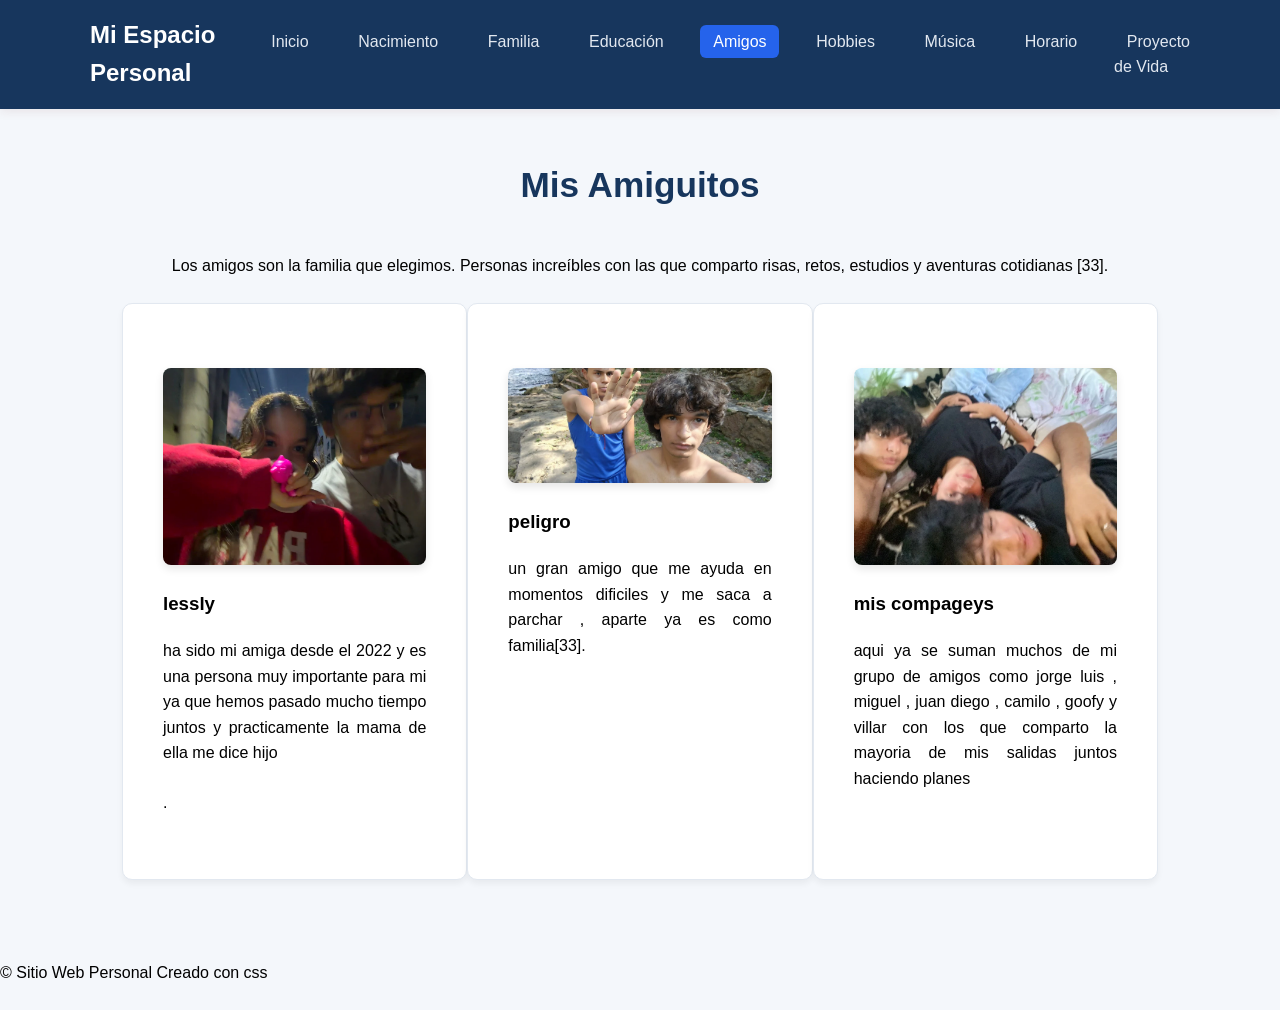
<file: amigos.html>
<!DOCTYPE html>
<html lang="es">
<head>
    <meta charset="UTF-8">
    <meta name="viewport" content="width=device-width, initial-scale=1.0">
    <title>Mis Mejores Amigos - Mi Sitio Web Personal</title>
    <link rel="stylesheet" href="style.css">
    <!-- Enlaces a Google Fonts para Tipografía Elegante de Alta Legibilidad -->
    <link rel="preconnect" href="https://fonts.googleapis.com">
    <link rel="preconnect" href="https://fonts.gstatic.com" crossorigin>
    <link href="https://fonts.googleapis.com/css2?family=Montserrat:wght@400;500;700&family=Poppins:wght@400;500;700&display=swap" rel="stylesheet">
</head>
<body>

    <!-- Encabezado con menú de navegación flexible -->
    <header>
        <div class="nav-container">
            <a href="index.html" class="logo">Mi Espacio Personal</a>
            <nav>
                <ul class="nav-menu">
                <li><a href="index.html">Inicio</a></li>
                <li><a href="nacimiento.html">Nacimiento</a></li>
                <li><a href="familia.html">Familia</a></li>
                <li><a href="educacion.html">Educación</a></li>
                <li><a href="amigos.html" class="active">Amigos</a></li>
                <li><a href="hobbies.html">Hobbies</a></li>
                <li><a href="musica.html">Música</a></li>
                <li><a href="horario.html">Horario</a></li>
                <li><a href="proyecto_vida.html">Proyecto de Vida</a></li>
                </ul>
            </nav>
        </div>
    </header>


    <main class="container">
        <h1 class="section-title">Mis Amiguitos</h1>
        <p style="text-align: center;">Los amigos son la familia que elegimos. Personas increíbles con las que comparto risas, retos, estudios y aventuras cotidianas [33].</p>
        
        <!-- Galería responsiva usando CSS Grid para alinear tarjetas perfectamente [33, 110] -->
        <ul class="grid-gallery">
            <li class="card">
                <img src="img/lely" alt="1">
                <h3>lessly </h3>
                <p> ha sido mi amiga desde el 2022 y es una persona muy importante para mi ya que hemos pasado mucho tiempo  juntos y practicamente la mama de ella me dice hijo</p>.</p>
            </li>
            
            <li class="card">
                <img src="img/peligro" alt="2">
                <h3>peligro</h3>
                <p>un gran amigo que  me ayuda en momentos dificiles y me saca a parchar , aparte ya es como familia[33].</p>
            </li>
            
            <li class="card">
                <img src="img/foto1" alt="3">
                <h3>mis compageys</h3>
                <p>aqui ya se suman muchos de mi grupo de amigos como jorge luis , miguel , juan diego , camilo , goofy y villar con los que comparto la mayoria de mis salidas juntos haciendo planes </p>
            </li>
        </ul>
    </main>


    <!-- Pie de página elegante y unificado -->
    <footer>
        <p>&copy;  Sitio Web Personal Creado con css   </p>
    </footer>
    
</body>
</html>
</file>
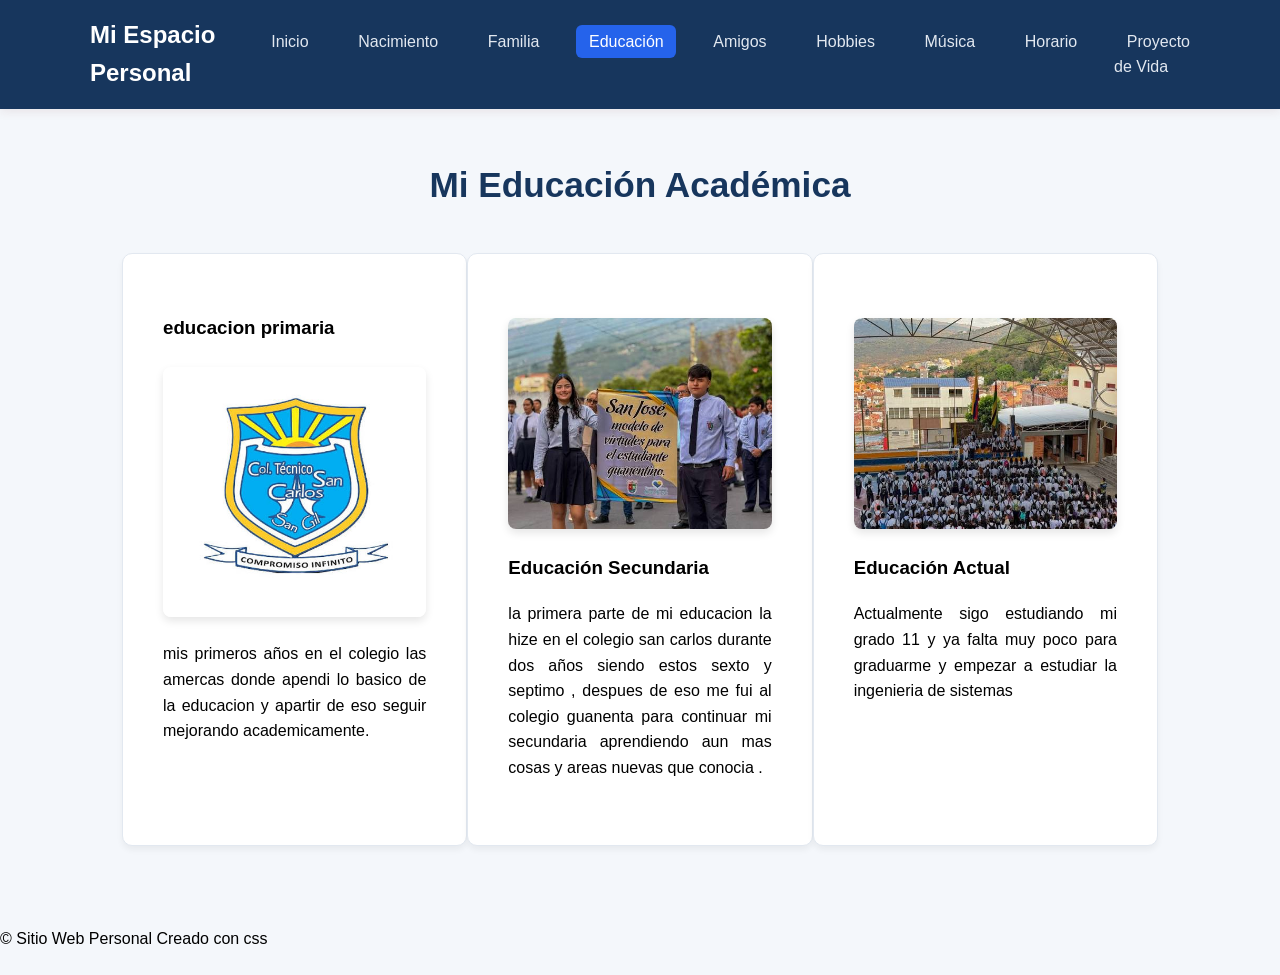
<file: educacion.html>
<!DOCTYPE html>
<html lang="es">
<head>
    <meta charset="UTF-8">
    <meta name="viewport" content="width=device-width, initial-scale=1.0">
    <title>Mi Educación - Mi Sitio Web Personal</title>
    <link rel="stylesheet" href="style.css">
    <!-- Enlaces a Google Fonts para Tipografía Elegante de Alta Legibilidad -->
    <link rel="preconnect" href="https://fonts.googleapis.com">
    <link rel="preconnect" href="https://fonts.gstatic.com" crossorigin>
    <link href="https://fonts.googleapis.com/css2?family=Montserrat:wght@400;500;700&family=Poppins:wght@400;500;700&display=swap" rel="stylesheet">
</head>
<body>

    <!-- Encabezado con menú de navegación flexible -->
    <header>
        <div class="nav-container">
            <a href="index.html" class="logo">Mi Espacio Personal</a>
            <nav>
                <ul class="nav-menu">
                <li><a href="index.html">Inicio</a></li>
                <li><a href="nacimiento.html">Nacimiento</a></li>
                <li><a href="familia.html">Familia</a></li>
                <li><a href="educacion.html" class="active">Educación</a></li>
                <li><a href="amigos.html">Amigos</a></li>
                <li><a href="hobbies.html">Hobbies</a></li>
                <li><a href="musica.html">Música</a></li>
                <li><a href="horario.html">Horario</a></li>
                <li><a href="proyecto_vida.html">Proyecto de Vida</a></li>
                </ul>
            </nav>
        </div>
    </header>


    <main class="container">
        <h1 class="section-title">Mi Educación Académica</h1>
        <!-- Cuadrícula responsiva que se adapta automáticamente al espacio disponible usando CSS Grid [110, 111] -->
        <div class="grid-gallery">
            <div class="card">
                <h3>educacion primaria</h3>
                <img src="img/sancarlos.jpeg" >
                <p>mis primeros años en el colegio las amercas donde apendi lo basico de la educacion y apartir  de eso seguir mejorando academicamente.</p>
            </div>
            
            <div class="card">
                <img src="img/e.jpeg" >
                <h3>Educación Secundaria</h3>
                <p>la primera parte de  mi educacion la hize en el colegio san carlos durante dos años siendo estos sexto y septimo , despues de eso me fui al colegio guanenta para continuar mi secundaria aprendiendo aun mas cosas y areas nuevas que conocia .</p>
            </div>
            
            <div class="card">
                <img src="img/actividades.jpeg" >
                <h3>Educación Actual</h3>
                <p>Actualmente sigo estudiando mi grado 11 y ya falta muy poco para graduarme  y empezar a estudiar   la ingenieria de sistemas  </p>
            </div>
        </div>
    </main>


    <!-- Pie de página elegante y unificado -->
    <footer>
        <p>&copy;  Sitio Web Personal Creado con css   </p>
    </footer>
    
</body>
</html>
</file>
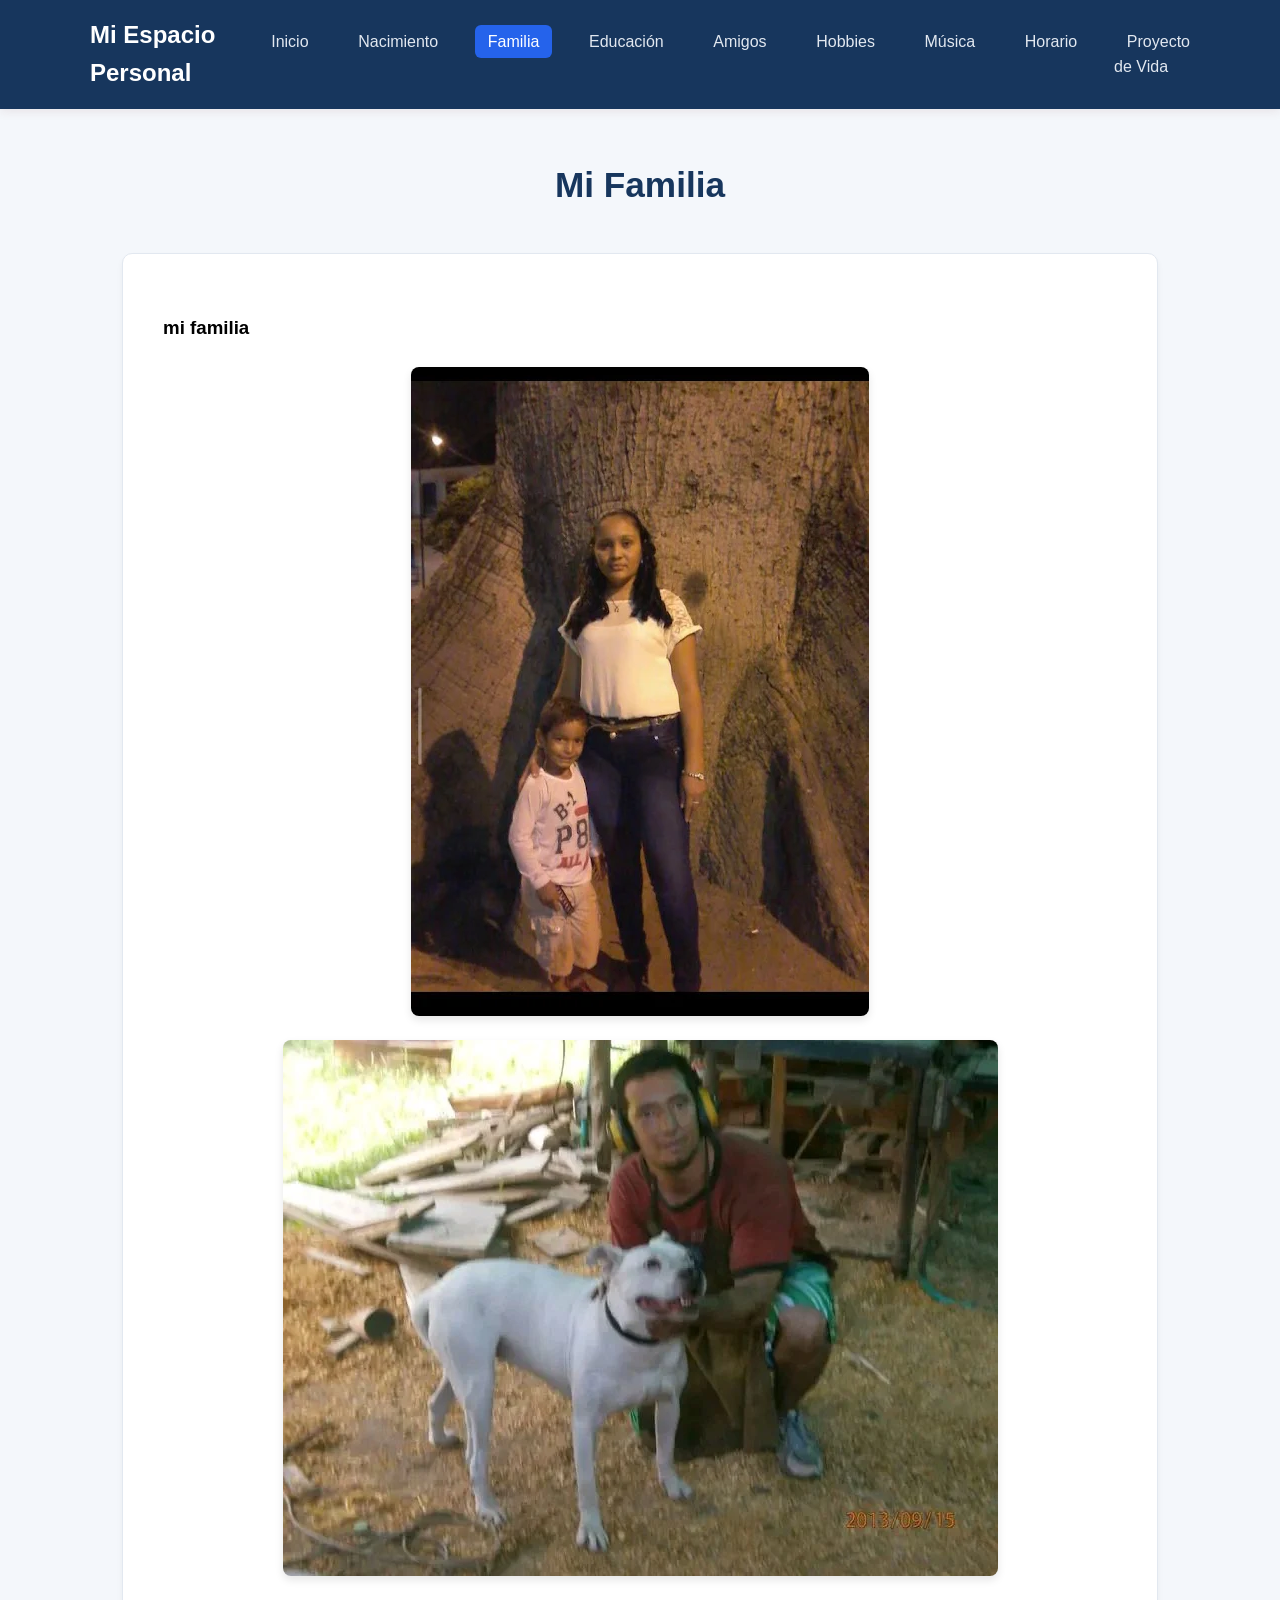
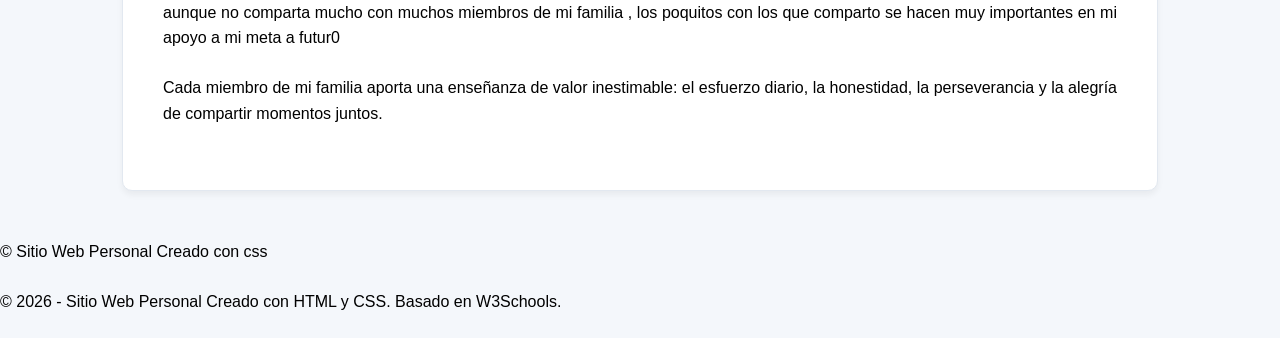
<file: familia.html>
<!DOCTYPE html>
<html lang="es">
<head>
    <meta charset="UTF-8">
    <meta name="viewport" content="width=device-width, initial-scale=1.0">
    <title>Mi Familia - Mi Sitio Web Personal</title>
    <link rel="stylesheet" href="style.css">
    <!-- Enlaces a Google Fonts para Tipografía Elegante de Alta Legibilidad -->
    <link rel="preconnect" href="https://fonts.googleapis.com">
    <link rel="preconnect" href="https://fonts.gstatic.com" crossorigin>
    <link href="https://fonts.googleapis.com/css2?family=Montserrat:wght@400;500;700&family=Poppins:wght@400;500;700&display=swap" rel="stylesheet">
</head>
<body>

    <!-- Encabezado con menú de navegación flexible -->
    <header>
        <div class="nav-container">
            <a href="index.html" class="logo">Mi Espacio Personal</a>
            <nav>
                <ul class="nav-menu">
                <li><a href="index.html">Inicio</a></li>
                <li><a href="nacimiento.html">Nacimiento</a></li>
                <li><a href="familia.html" class="active">Familia</a></li>
                <li><a href="educacion.html">Educación</a></li>
                <li><a href="amigos.html">Amigos</a></li>
                <li><a href="hobbies.html">Hobbies</a></li>
                <li><a href="musica.html">Música</a></li>
                <li><a href="horario.html">Horario</a></li>
                <li><a href="proyecto_vida.html">Proyecto de Vida</a></li>
                </ul>
            </nav>
        </div>
    </header>


    <main class="container">
        <h1 class="section-title">Mi Familia</h1>
        <div class="card">
            <h3>mi familia </h3>
            <!-- Imagen responsiva (max-width: 100% y height: auto) [19, 33, 111] -->
            <img src="img/mama" alt="Mi Familia">
            <img src="img/papa" alt="mi familia">
            <p>aunque no comparta mucho con muchos miembros de mi familia , los poquitos con los que comparto se hacen muy importantes en mi apoyo a mi meta a futur0</p>
            <p>Cada miembro de mi familia aporta una enseñanza de valor inestimable: el esfuerzo diario, la honestidad, la perseverancia y la alegría de compartir momentos juntos.</p>
        </div>
    </main>


    <!-- Pie de página elegante y unificado -->
    <footer>
        <p>&copy;  Sitio Web Personal Creado con css   </p>
    </footer>    <footer>
        <p>&copy; 2026 - Sitio Web Personal Creado con HTML y CSS. Basado en W3Schools.</p>
    </footer>

</body>
</html>
</file>
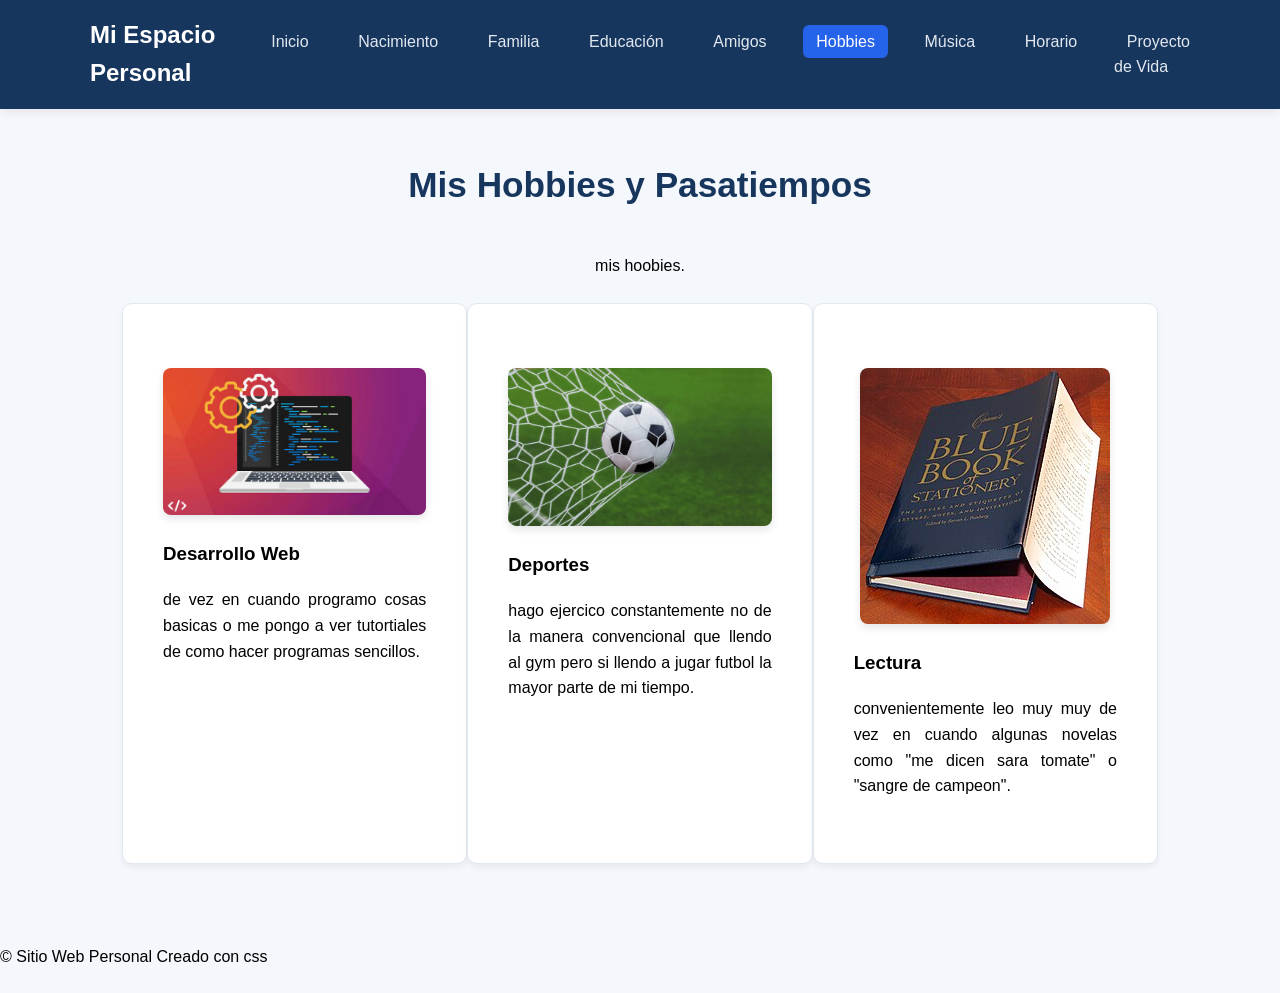
<file: hobbies.html>
<!DOCTYPE html>
<html lang="es">
<head>
    <meta charset="UTF-8">
    <meta name="viewport" content="width=device-width, initial-scale=1.0">
    <title>Hobbies - Mi Sitio Web Personal</title>
    <link rel="stylesheet" href="style.css">
    <!-- Enlaces a Google Fonts para Tipografía Elegante de Alta Legibilidad -->
    <link rel="preconnect" href="https://fonts.googleapis.com">
    <link rel="preconnect" href="https://fonts.gstatic.com" crossorigin>
    <link href="https://fonts.googleapis.com/css2?family=Montserrat:wght@400;500;700&family=Poppins:wght@400;500;700&display=swap" rel="stylesheet">
</head>
<body>

    <!-- Encabezado con menú de navegación flexible -->
    <header>
        <div class="nav-container">
            <a href="index.html" class="logo">Mi Espacio Personal</a>
            <nav>
                <ul class="nav-menu">
                <li><a href="index.html">Inicio</a></li>
                <li><a href="nacimiento.html">Nacimiento</a></li>
                <li><a href="familia.html">Familia</a></li>
                <li><a href="educacion.html">Educación</a></li>
                <li><a href="amigos.html">Amigos</a></li>
                <li><a href="hobbies.html" class="active">Hobbies</a></li>
                <li><a href="musica.html">Música</a></li>
                <li><a href="horario.html">Horario</a></li>
                <li><a href="proyecto_vida.html">Proyecto de Vida</a></li>
                </ul>
            </nav>
        </div>
    </header>


    <main class="container">
        <h1 class="section-title">Mis Hobbies y Pasatiempos</h1>
        <p style="text-align: center;">mis hoobies.</p>
        
        <!-- Lista ordenada como galería responsiva [33] -->
        <ul class="grid-gallery">
            <li class="card">
                <img src="img/a.jpeg" alt="Programación y Diseño Web">
                <h3>Desarrollo Web</h3>
                <p>de vez en cuando programo cosas basicas o  me pongo a ver tutortiales de como hacer programas sencillos.</p>
            </li>
            
            <li class="card">
                <img src="img/bol.jpeg" alt="Deportes y Actividad Física">
                <h3>Deportes</h3>
                <p>hago ejercico constantemente no de la manera convencional que llendo al gym pero si llendo a jugar futbol la mayor parte de mi tiempo.</p>
            </li>
            
            <li class="card">
                <img src="img/z.jpg" alt="Lectura de Libros">
                <h3>Lectura</h3>
                <p>convenientemente leo muy muy de vez en cuando algunas novelas como "me dicen sara tomate" o "sangre de campeon".</p>
            </li>
        </ul>
    </main>


    <!-- Pie de página elegante y unificado -->
    <footer>
        <p>&copy;  Sitio Web Personal Creado con css   </p>
    </footer>
</body>
</html>
</file>
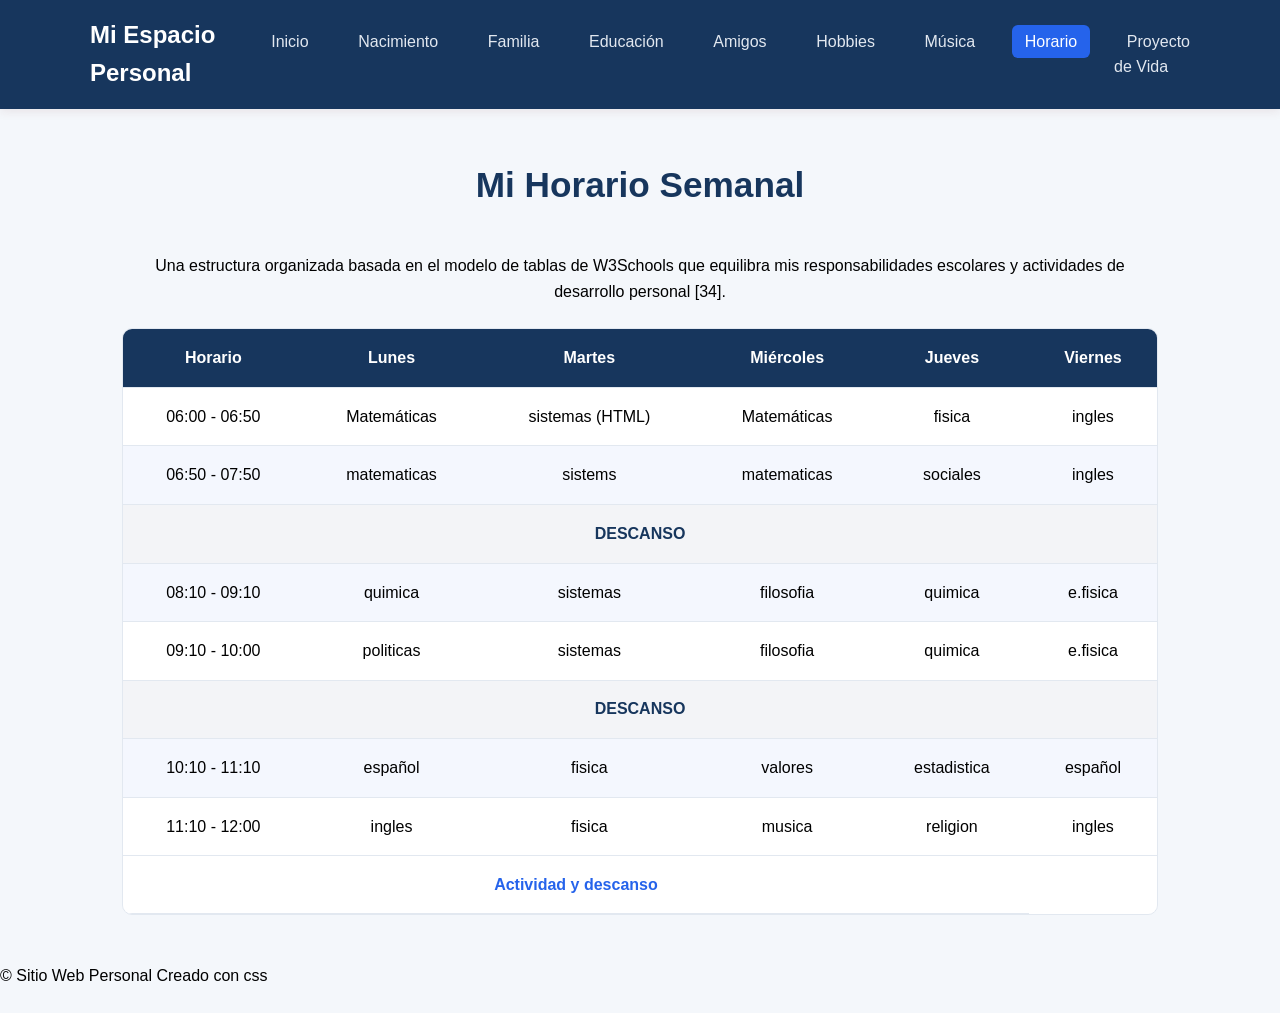
<file: horario.html>
<!DOCTYPE html>
<html lang="es">
<head>
    <meta charset="UTF-8">
    <meta name="viewport" content="width=device-width, initial-scale=1.0">
    <title>Horario - Mi Sitio Web Personal</title>
    <link rel="stylesheet" href="style.css">
    <!-- Enlaces a Google Fonts para Tipografía Elegante de Alta Legibilidad -->
    <link rel="preconnect" href="https://fonts.googleapis.com">
    <link rel="preconnect" href="https://fonts.gstatic.com" crossorigin>
    <link href="https://fonts.googleapis.com/css2?family=Montserrat:wght@400;500;700&family=Poppins:wght@400;500;700&display=swap" rel="stylesheet">
</head>
<body>

    <!-- Encabezado con menú de navegación flexible -->
    <header>
        <div class="nav-container">
            <a href="index.html" class="logo">Mi Espacio Personal</a>
            <nav>
                <ul class="nav-menu">
                <li><a href="index.html">Inicio</a></li>
                <li><a href="nacimiento.html">Nacimiento</a></li>
                <li><a href="familia.html">Familia</a></li>
                <li><a href="educacion.html">Educación</a></li>
                <li><a href="amigos.html">Amigos</a></li>
                <li><a href="hobbies.html">Hobbies</a></li>
                <li><a href="musica.html">Música</a></li>
                <li><a href="horario.html" class="active">Horario</a></li>
                <li><a href="proyecto_vida.html">Proyecto de Vida</a></li>
                </ul>
            </nav>
        </div>
    </header>


    <main class="container">
        <h1 class="section-title">Mi Horario Semanal</h1>
        <p style="text-align: center;">Una estructura organizada basada en el modelo de tablas de W3Schools que equilibra mis responsabilidades escolares y actividades de desarrollo personal [34].</p>
        
        <!-- Envoltura responsiva para navegación móvil segura [35] -->
        <div class="table-responsive">
            <table>
                <thead>
                    <tr>
                        <th>Horario</th>
                        <th>Lunes</th>
                        <th>Martes</th>
                        <th>Miércoles</th>
                        <th>Jueves</th>
                        <th>Viernes</th>
                    </tr>
                </thead>
                <tbody>
                    <tr>
                        <td>06:00 - 06:50</td>
                        <td>Matemáticas </td>
                        <td>sistemas  (HTML)</td>
                        <td>Matemáticas </td>
                        <td>fisica </td>
                        <td> ingles </td>
                    </tr>
                    
                    <tr>
                        <td>06:50 - 07:50</td>
                        <td>matematicas </td>
                        <td>sistems </td>
                        <td> matematicas</td>
                        <td>sociales</td>
                        <td>ingles</td>
                    </tr>
                    <tr>
                        <!-- Uso correcto de colspan para simplificar la lectura [34] -->
                        <td colspan="8" style="background-color: rgba(23, 54, 93, 0.05); font-weight: bold; color: var(--primary-color);">DESCANSO</td>
                    </tr>
                    <tr>
                        <td>08:10 - 09:10</td>
                        <td>quimica</td>
                        <td>sistemas</td>
                        <td>filosofia </td>
                        <td>quimica </td>
                        <td>e.fisica </td>
                    <tr>
                        <td>09:10 - 10:00</td>
                        <td>politicas</td>
                        <td>sistemas</td>
                        <td>filosofia </td>
                        <td>quimica </td>
                        <td>e.fisica </td>
                    <tr>
                    <tr>
                        <td colspan="8" style="background-color: rgba(23, 54, 93, 0.05); font-weight: bold; color: var(--primary-color);">DESCANSO</td>
                    </tr>    

                        
                        <td>10:10 - 11:10</td>
                        <td>español</td>
                        <td>fisica</td>
                        <td>valores </td>
                        <td>estadistica </td>
                        <td>español </td>    
                    <tr>
                        <td>11:10 - 12:00</td>
                        <td>ingles</td>
                        <td>fisica</td>
                        <td>musica </td>
                        <td>religion  </td>
                        <td>ingles</td>
                    <tr>
                        






                    </tr>






                    </tr>
                    <tr>
                        <td colspan="5" style="color: var(--secondary-color); font-weight: bold;">Actividad y  descanso</td>
                    </tr>
                </tbody>
            </table>
        </div>
    </main>


    <!-- Pie de página elegante y unificado -->
    <footer>
        <p>&copy;  Sitio Web Personal Creado con css   </p>
    </footer>

</body>
</html>
</file>
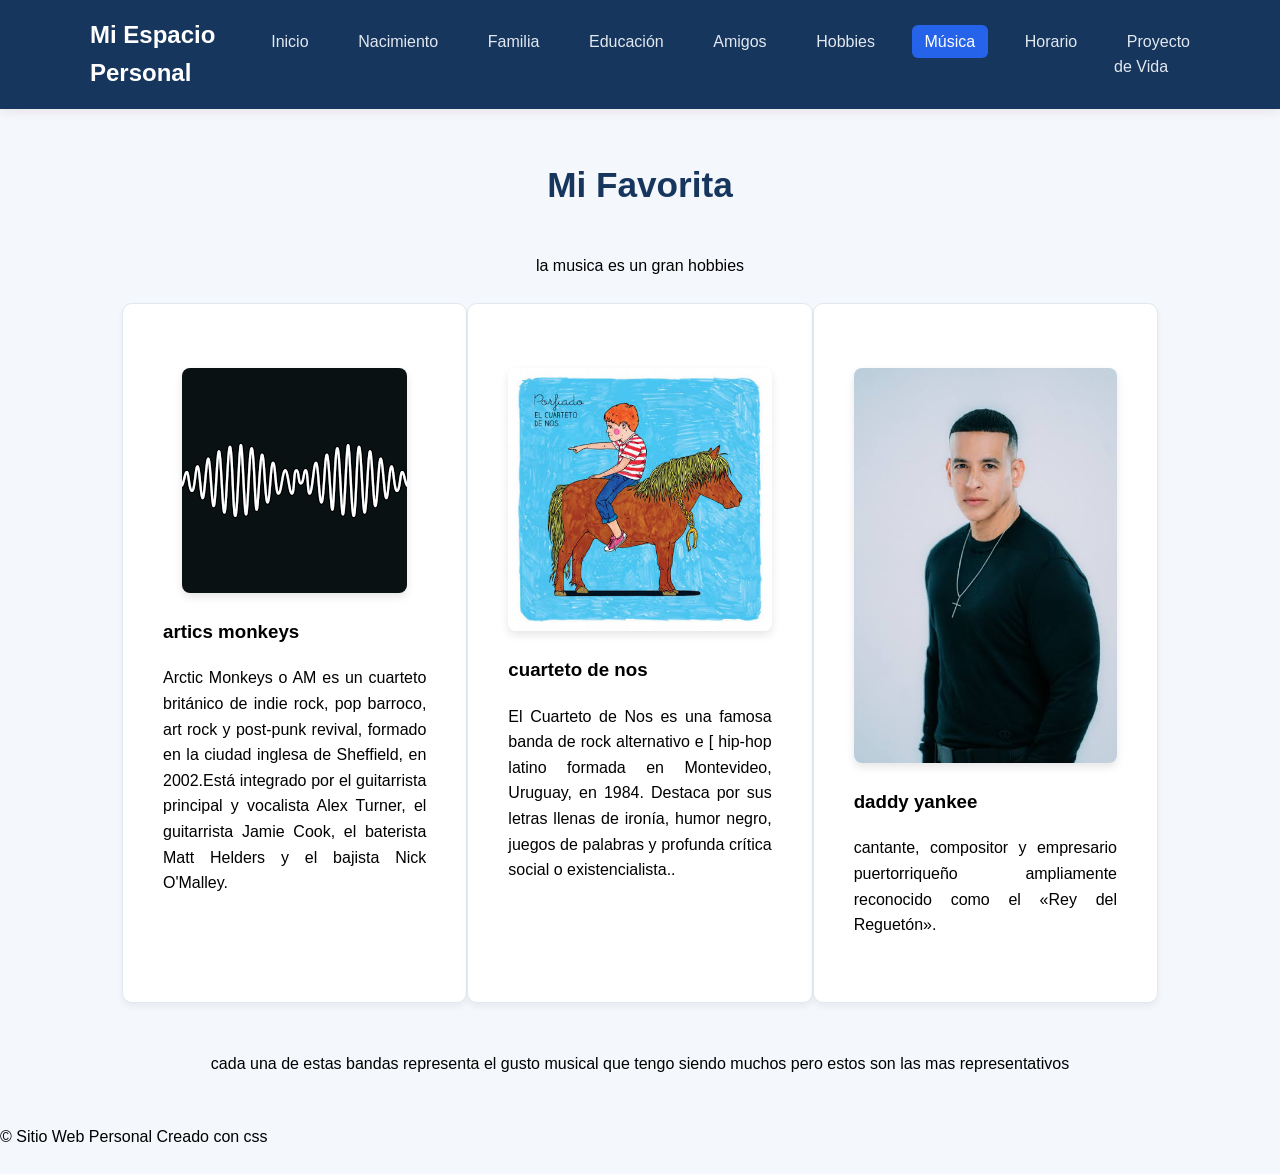
<file: musica.html>
<!DOCTYPE html>
<html lang="es">
<head>
    <meta charset="UTF-8">
    <meta name="viewport" content="width=device-width, initial-scale=1.0">
    <title>Música - Mi Sitio Web Personal</title>
    <link rel="stylesheet" href="style.css">
    <!-- Enlaces a Google Fonts para Tipografía Elegante de Alta Legibilidad -->
    <link rel="preconnect" href="https://fonts.googleapis.com">
    <link rel="preconnect" href="https://fonts.gstatic.com" crossorigin>
    <link href="https://fonts.googleapis.com/css2?family=Montserrat:wght@400;500;700&family=Poppins:wght@400;500;700&display=swap" rel="stylesheet">
</head>
<body>

    <!-- Encabezado con menú de navegación flexible -->
    <header>
        <div class="nav-container">
            <a href="index.html" class="logo">Mi Espacio Personal</a>
            <nav>
                <ul class="nav-menu">
                <li><a href="index.html">Inicio</a></li>
                <li><a href="nacimiento.html">Nacimiento</a></li>
                <li><a href="familia.html">Familia</a></li>
                <li><a href="educacion.html">Educación</a></li>
                <li><a href="amigos.html">Amigos</a></li>
                <li><a href="hobbies.html">Hobbies</a></li>
                <li><a href="musica.html" class="active">Música</a></li>
                <li><a href="horario.html">Horario</a></li>
                <li><a href="proyecto_vida.html">Proyecto de Vida</a></li>
                </ul>
            </nav>
        </div>
    </header>


    <main class="container">
        <h1 class="section-title">Mi  Favorita</h1>
        <p style="text-align: center;">la musica es un gran hobbies </p>
        
        <ul class="grid-gallery">
            <li class="card">
                <img src="img/descarga.png" alt="artics monkeys">
                <h3>artics monkeys</h3>
                <p>Arctic Monkeys o AM ​es un cuarteto británico de indie rock, pop barroco, art rock y post-punk revival, formado en la ciudad inglesa de Sheffield, en 2002.​Está integrado por el guitarrista principal y vocalista Alex Turner, el guitarrista Jamie Cook, el baterista Matt Helders y el bajista Nick O'Malley.</p>
            </li>
            
            <li class="card">
                <img src="img/algo.jpeg" alt="cuarteto de  nos">
                <h3>cuarteto de nos </h3>
                <p>El Cuarteto de Nos es una famosa banda de rock alternativo e [ hip-hop latino formada en Montevideo, Uruguay, en 1984. Destaca por sus letras llenas de ironía, humor negro, juegos de palabras y profunda crítica social o existencialista..</p>
            </li>
            
            <li class="card">
                <img src="img/daddy.jpeg" alt="daddy yankee">
                <h3>daddy yankee</h3>
                <p>cantante, compositor y empresario puertorriqueño ampliamente reconocido como el «Rey del Reguetón».</p>
            </li>
        </ul>
        
        <p style="text-align: center;">cada una de estas bandas representa el gusto musical que tengo siendo muchos pero estos son las mas representativos </p>
    </main>


    <!-- Pie de página elegante y unificado -->
    <footer>
        <p>&copy;  Sitio Web Personal Creado con css   </p>
    </footer>

</body>
</html>
</file>
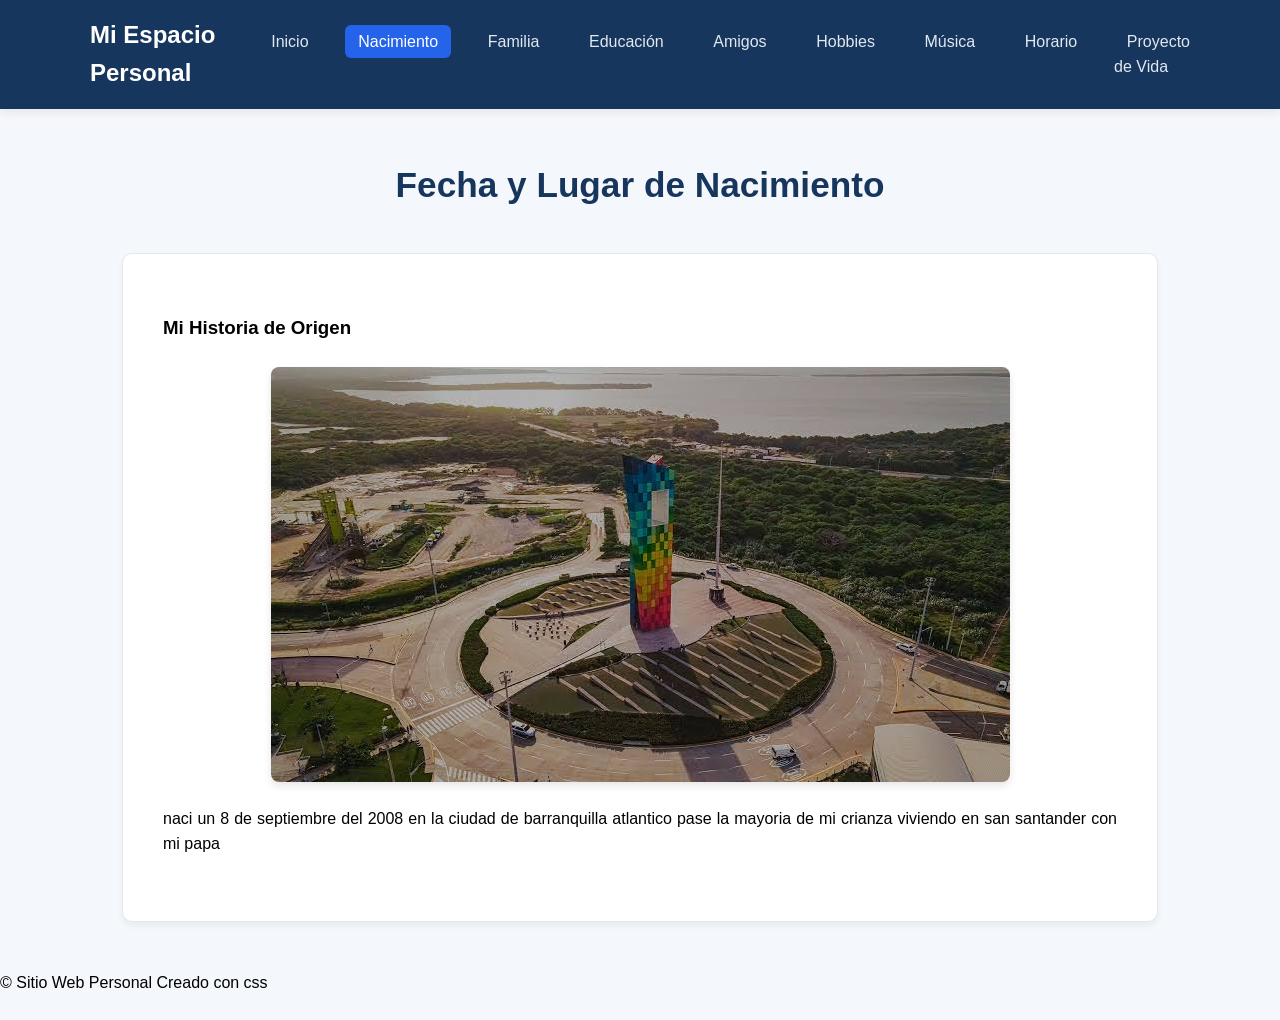
<file: nacimiento.html>
<!DOCTYPE html>
<html lang="es">
<head>
    <meta charset="UTF-8">
    <meta name="viewport" content="width=device-width, initial-scale=1.0">
    <title>Fecha y Lugar de Nacimiento - Mi Sitio Web Personal</title>
    <link rel="stylesheet" href="style.css">
    <!-- Enlaces a Google Fonts para Tipografía Elegante de Alta Legibilidad -->
    <link rel="preconnect" href="https://fonts.googleapis.com">
    <link rel="preconnect" href="https://fonts.gstatic.com" crossorigin>
    <link href="https://fonts.googleapis.com/css2?family=Montserrat:wght@400;500;700&family=Poppins:wght@400;500;700&display=swap" rel="stylesheet">
</head>
<body>

    <!-- Encabezado con menú de navegación flexible -->
    <header>
        <div class="nav-container">
            <a href="index.html" class="logo">Mi Espacio Personal</a>
            <nav>
                <ul class="nav-menu">
                <li><a href="index.html">Inicio</a></li>
                <li><a href="nacimiento.html" class="active">Nacimiento</a></li>
                <li><a href="familia.html">Familia</a></li>
                <li><a href="educacion.html">Educación</a></li>
                <li><a href="amigos.html">Amigos</a></li>
                <li><a href="hobbies.html">Hobbies</a></li>
                <li><a href="musica.html">Música</a></li>
                <li><a href="horario.html">Horario</a></li>
                <li><a href="proyecto_vida.html">Proyecto de Vida</a></li>
                </ul>
            </nav>
        </div>
    </header>


    <main class="container">
        <h1 class="section-title">Fecha y Lugar de Nacimiento</h1>
        <div class="card">
            <h3>Mi Historia de Origen</h3>
            <!-- Imagen responsiva (max-width: 100% y height: auto) [19, 33, 111] -->
            <img src="img/barranquilla.jpeg" alt="Lugar de Nacimiento o Infancia">
            <p>naci un 8 de septiembre del 2008 en la ciudad de barranquilla atlantico pase la mayoria de mi crianza viviendo en san santander con mi papa</p>
        </div>
    </main>


    <!-- Pie de página elegante y unificado -->
    <footer>
        <p>&copy;  Sitio Web Personal Creado con css   </p>
    </footer>

</body>
</html>
</file>
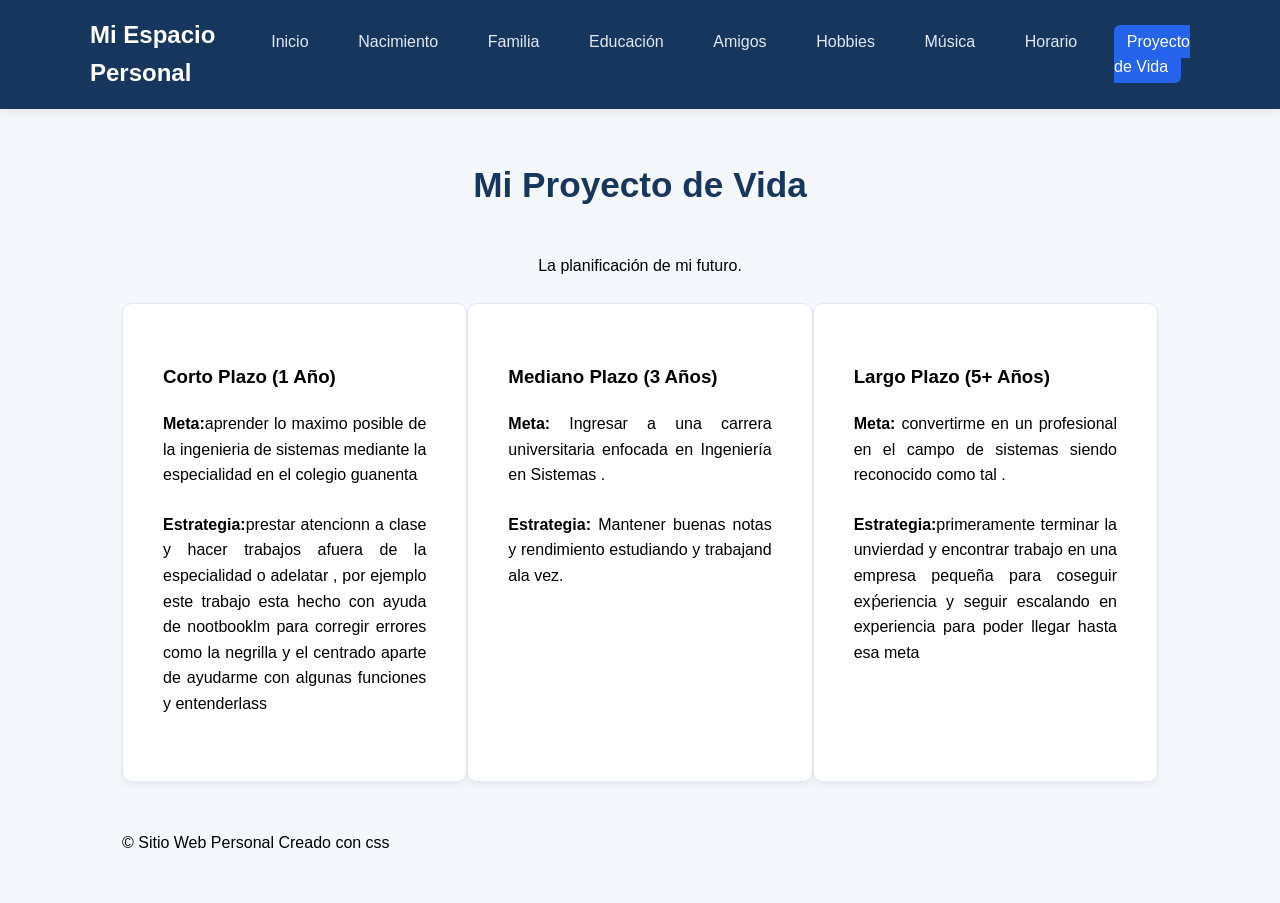
<file: proyecto_vida.html>
<!DOCTYPE html>
<html lang="es">
<head>
    <meta charset="UTF-8">
    <meta name="viewport" content="width=device-width, initial-scale=1.0">
    <title>Proyecto de Vida - Mi Sitio Web Personal</title>
    <link rel="stylesheet" href="style.css">
    <link rel="preconnect" href="https://fonts.googleapis.com">
    <link rel="preconnect" href="https://fonts.gstatic.com" crossorigin>
    <link href="https://fonts.googleapis.com/css2?family=Montserrat:wght@400;500;700&family=Poppins:wght@400;500;700&display=swap" rel="stylesheet">
</head>
<body>

    <!-- Encabezado con menú de navegación flexible -->
    <header>
        <div class="nav-container">
            <a href="index.html" class="logo">Mi Espacio Personal</a>
            <nav>
                <ul class="nav-menu">
                <li><a href="index.html">Inicio</a></li>
                <li><a href="nacimiento.html">Nacimiento</a></li>
                <li><a href="familia.html">Familia</a></li>
                <li><a href="educacion.html">Educación</a></li>
                <li><a href="amigos.html">Amigos</a></li>
                <li><a href="hobbies.html">Hobbies</a></li>
                <li><a href="musica.html">Música</a></li>
                <li><a href="horario.html">Horario</a></li>
                <li><a href="proyecto_vida.html" class="active">Proyecto de Vida</a></li>
                </ul>
            </nav>
        </div>
    </header>


    <main class="container">
        <h1 class="section-title">Mi Proyecto de Vida</h1>
        <p style="text-align: center;">La planificación de mi futuro.</p>
        
        <div class="grid-gallery">
            <div class="card">
                <h3>Corto Plazo (1 Año)</h3>
                <p><strong>Meta:</strong>aprender lo maximo posible de la ingenieria de sistemas mediante la especialidad en el colegio guanenta</p>
                <p><strong>Estrategia:</strong>prestar atencionn a clase y hacer trabajos afuera de la especialidad o adelatar , por ejemplo este trabajo esta hecho con ayuda de nootbooklm para corregir errores como la negrilla y el centrado aparte de ayudarme con algunas funciones y entenderlass</p>
            </div>
            
            <div class="card">
                <h3>Mediano Plazo (3 Años)</h3>
                <p><strong>Meta:</strong> Ingresar a una carrera universitaria enfocada en Ingeniería en Sistemas .</p>
                <p><strong>Estrategia:</strong> Mantener buenas notas y rendimiento estudiando y trabajand ala vez.</p>
            </div>
            
            <div class="card">
                <h3>Largo Plazo (5+ Años)</h3>
                <p><strong>Meta:</strong> convertirme en un profesional en el campo de sistemas siendo reconocido como tal .</p>
                <p><strong>Estrategia:</strong>primeramente terminar la unvierdad y encontrar trabajo en una empresa pequeña para coseguir exṕeriencia y seguir escalando en experiencia para poder llegar  hasta esa meta </p>
            </div>
        </div>

            <!-- Pie de página elegante y unificado -->
    <footer>
        <p>&copy;  Sitio Web Personal Creado con css   </p>
    </footer>

</body>
</html>
</file>
<file: style.css>
/* ==========================================================================
   ESTILOS GENERALES Y VARIABLES (Basado en W3Schools y Guías del Proyecto)
   ========================================================================== */

:root {
    --primary-color: #17365D;
    --secondary-color: #2563eb;
    --accent-color: #e2e8f0;
    --text-color: #222222;
    --bg-color: #f4f7fb;
    --card-bg: #ffffff;
    --border-radius: 10px;
    --transition-speed: 0.3s;
    --max-width: 1100px;
}


/* esto controla la manera en la que la pagina web muestra el contenido sin que quede nada por fuera o se desborde  */
*, *::before, *::after {
    box-sizing: border-box;
}

body {
    background-color: var(--bg-color);
    margin: 0; 
    font-family: 'Segoe UI', Tahoma, Geneva, Verdana, sans-serif; /*tipo de letra*/
    line-height: 1.6; 
}


header {
    background-color: var(--primary-color);
    color: white;
    padding: 1rem 2rem;
    position: sticky;
    z-index: 1000;
    box-shadow: 0 2px 10px rgba(116, 38, 38, 0.1);
}


/* esto acomoda todos las rutas hacia los otros archivos de la pagina   */
.nav-container {
    display: flex; 
    justify-content: space-between;
    align-items: center;
    max-width: var(--max-width);
    margin: 0 auto; 
}

.logo {
    font-size: 1.5rem;
    font-weight: bold;
    text-decoration: none;
    color: white;
}

/* Menú de navegación flexible [31, 112] */
.nav-menu {
    display: flex;
    gap: 1.5rem; 
    list-style: none; 
    margin: 0;
    padding: 0;
}

.nav-menu a {
    color: #e2e8f0;
    text-decoration: none; 
    font-weight: 500;
    font-size: 1rem;
    padding: 0.5rem 0.8rem;
    border-radius: 6px;
    transition: color var(--transition-speed) ease, background-color var(--transition-speed) ease; /* Animación suave al pasar el cursor [24, 55] */
}

/* Estados de los enlaces: LoVe HaAte (Link, Visited, Hover, Active) [23, 82, 83] */
.nav-menu a:hover {
    color: white;
    background-color: rgba(255, 255, 255, 0.1); /* Efecto hover sutil [23, 54] */
}

.nav-menu a.active {
    color: white;
    background-color: var(--secondary-color); /* Destacar página activa [23, 82] */
}

/* ==========================================================================
   SECCIÓN HÉROE (Hero Section - Especialmente para index.html) [31]
   ========================================================================== */

.hero-section {
    position: relative;
    min-height: 65vh; /* Ocupa una parte importante del alto de pantalla [31, 52] */
    background: linear-gradient(135deg, rgba(23, 54, 93, 0.95), rgba(37, 99, 235, 0.85)), url('img/portada.jpg'); /* Degradado y foto de fondo [31, 43, 105, 116] */
    background-size: cover;
    background-position: center;
    background-attachment: fixed; /* Parallax básico [43] */
    display: flex; /* Flexbox bidireccional para centrar [31, 52] */
    flex-direction: column;
    justify-content: center;
    align-items: center;
    text-align: center;
    color: white;
    padding: 2rem;
}

.hero-section h1 {
    font-size: clamp(2rem, 5vw, 3.5rem); /* Tipografía responsiva fluida [16, 58] */
    margin-bottom: 1rem;
    text-shadow: 2px 2px 4px rgba(0, 0, 0, 0.5); /* Sombra para legibilidad [17, 44] */
}

.hero-section p {
    font-size: clamp(1.1rem, 2.5vw, 1.5rem);
    max-width: 700px;
    margin-bottom: 2rem;
}

/* Botones con transiciones elegantes [31, 55, 112] */
.btn {
    display: inline-block;
    padding: 0.8rem 2rem;
    font-size: 1.1rem;
    font-weight: bold;
    color: white;
    background-color: var(--secondary-color);
    border: none;
    border-radius: 50px; /* Bordes totalmente redondeados tipo píldora */
    text-decoration: none;
    cursor: pointer;
    box-shadow: 0 4px 6px rgba(0, 0, 0, 0.1);
    transition: background-color var(--transition-speed) ease, transform 0.2s ease, box-shadow var(--transition-speed) ease; /* [55] */
}



/* ==========================================================================
   DISEÑO DE CONTENEDOR PRINCIPAL Y PÁGINAS INTERNAS [32, 107]
   ========================================================================== */
/* Centra todo el texto */
main.container {
    max-width: var(--max-width);
    margin: 2rem auto; 
    padding: 0 1.5rem;
}


/* estas lineas hacen que los titulos tengan un estilo especial  */
.section-title {
    color: var(--primary-color);
    font-size: 2.2rem;
    text-align: center; 
    margin-bottom: 2rem;
    position: relative;
    padding-bottom: 0.5rem;
}


/*tarjetas principales */
.card {
    background-color: var(--card-bg);
    border: 1px solid var(--accent-color); 
    border-radius: var(--border-radius); 
    padding: 2rem; 
    margin-bottom: 2rem; 
    box-shadow: 0 4px 6px rgba(0,0,0,0.05); 
    transition: transform var(--transition-speed) ease, box-shadow var(--transition-speed) ease;
}

.card:hover {
    transform: translateY(-5px); /* Animación sutil de elevación [113] */
    box-shadow: 0 8px 15px rgba(0,0,0,0.1);
}

/* esta linea solamente hace que se creen espacios entre las palabras */
p {
    text-align: justify;
    margin-bottom: 1.5rem;
}


/* estas lineas de codigo hacen que la imagen se adapte al encabezado en el que se encuentra */
img {
    max-width: 100%; 
    height: auto; 
    display: block; 
    border-radius: 8px; 
    margin: 1.5rem auto; 
    box-shadow: 0 4px 8px rgba(0, 0, 0, 0.1);
}


/* acomoda como se ubican las imagenes*/
.grid-gallery {
    display: grid;
    grid-template-columns: repeat(auto-fit, minmax(280px, 1fr));
    gap: 1.rem; 
    padding: 0;
    list-style: none;
}

/* disño de la tabla */
.table-responsive {
    display: block;
    width: 100%;
    overflow-x: auto; /* Agrega scroll horizontal si la tabla es muy ancha [35] */
    -webkit-overflow-scrolling: touch;
    margin-bottom: 2rem;
    border: 1px solid var(--accent-color);
    border-radius: var(--border-radius);
}

table {
    width: 100%;
    border-collapse: collapse; /* Colapsa los bordes en una sola línea limpia [23, 34, 84] */
    background-color: var(--card-bg);
}

th, td {
    padding: 1rem; /* Espaciado interno cómodo [23, 34, 84] */
    text-align: center;
    border-bottom: 1px solid var(--accent-color);
}

th {
    background-color: var(--primary-color); /* Encabezado de la tabla destacado [34] */
    color: white;
    font-weight: bold;
}

/* Colores alternados para filas (zebra striping) para una lectura ágil [23, 34, 54, 84] */
tr:nth-child(even) {
    background-color: rgba(37, 99, 235, 0.05); /* 5% de opacidad del azul secundario */
}

tr:hover {
    background-color: rgba(37, 99, 235, 0.1); /* Resalta la fila sobre la que se pasa el mouse [54] */
    transition: background-color 0.2s ease;
}




/* Para pantallas medianas como Tablets (min-width: 768px) [26, 36, 57, 114] */
@media screen and (min-width: 768px) {
    main.container {
        padding: 0 2rem;
        margin: 3rem auto;
    }
    
    .card {
        padding: 2.5rem;
    }
}

/* Para pantallas grandes como computadoras de escritorio (min-width: 1024px) [36, 57] */
@media screen and (min-width: 1024px) {
    header {
        padding: 1rem 4rem;
    }
}
</file>
